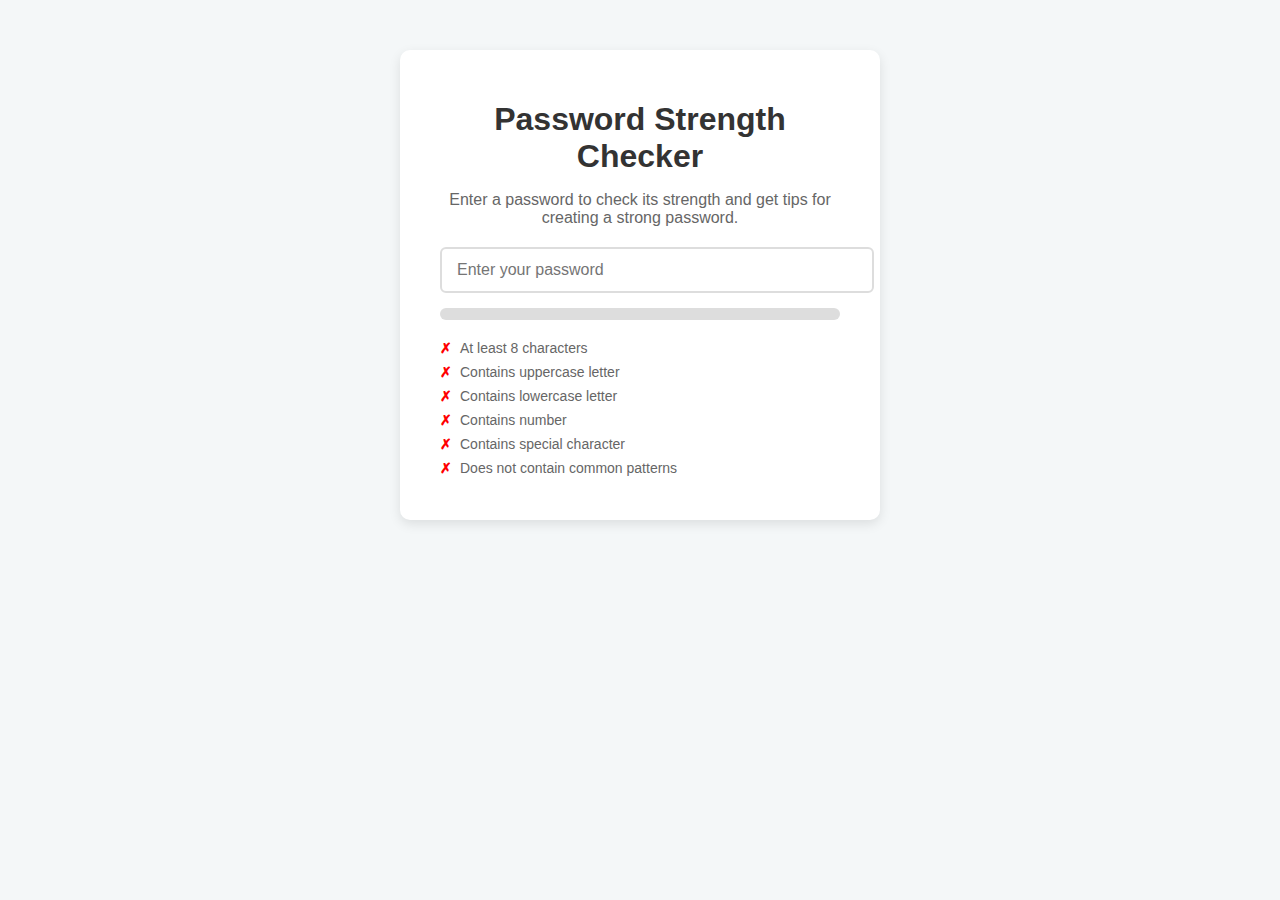
<file: password-strength-checker/index.html>
<!DOCTYPE html>
<html lang="en">
<head>
    <meta charset="UTF-8" />
    <meta name="viewport" content="width=device-width, initial-scale=1" />
    <title>Password Strength Checker</title>
    <link rel="stylesheet" href="style.css" />
</head>
<body>
    <div class="container">
        <h1>Password Strength Checker</h1>
        <p>Enter a password to check its strength and get tips for creating a strong password.</p>
        <input type="password" id="passwordInput" placeholder="Enter your password" />
        <div id="strengthMeter" class="strength-meter">
            <div id="strengthBar" class="strength-bar"></div>
        </div>
        <p id="strengthText" class="strength-text"></p>
        <ul id="criteriaList" class="criteria-list">
            <li id="lengthCriteria" class="invalid">At least 8 characters</li>
            <li id="uppercaseCriteria" class="invalid">Contains uppercase letter</li>
            <li id="lowercaseCriteria" class="invalid">Contains lowercase letter</li>
            <li id="numberCriteria" class="invalid">Contains number</li>
            <li id="specialCharCriteria" class="invalid">Contains special character</li>
            <li id="commonPatternCriteria" class="invalid">Does not contain common patterns</li>
        </ul>
    </div>
    <script src="script.js"></script>
</body>
</html>
</file>
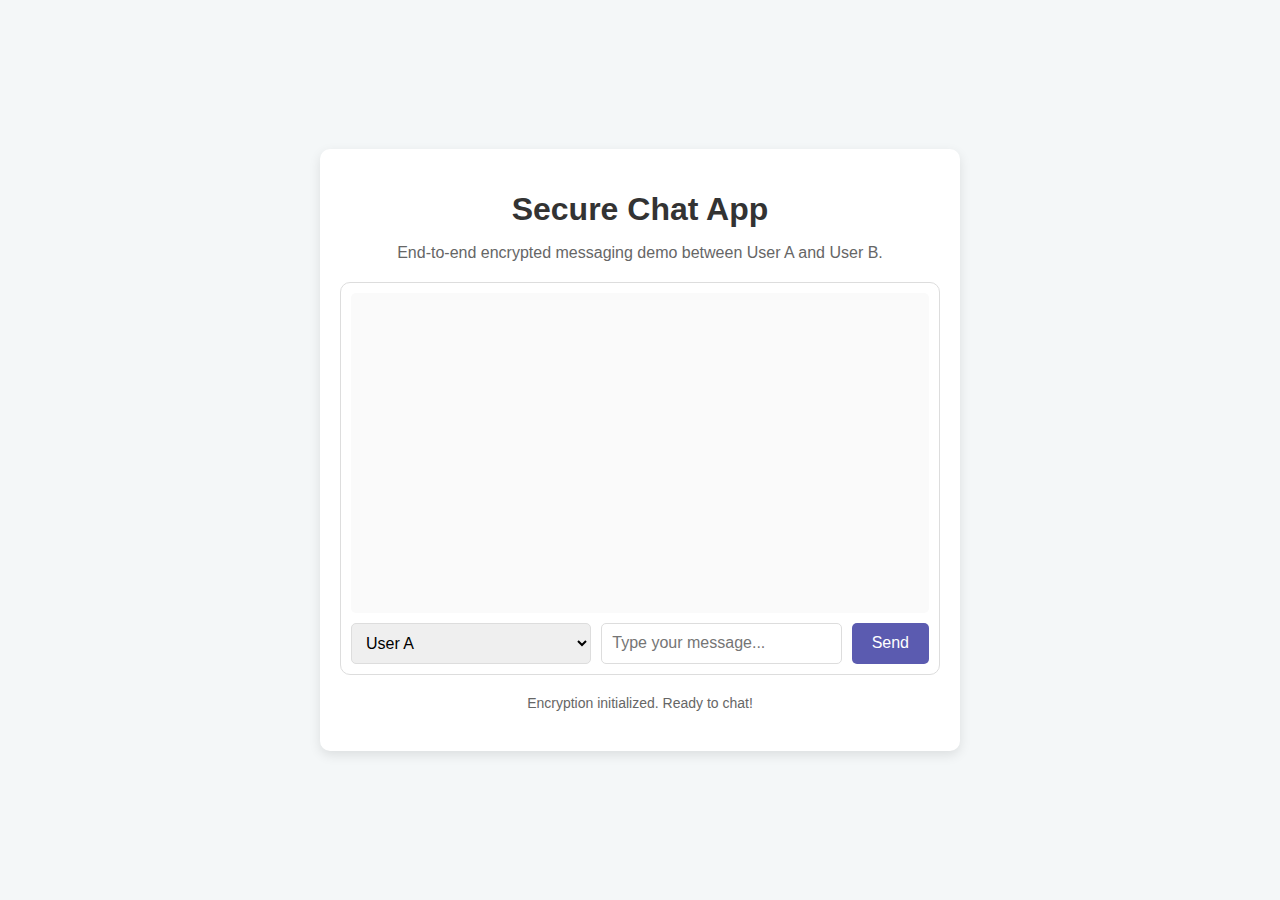
<file: secure-chat-app/index.html>
<!DOCTYPE html>
<html lang="en">
<head>
    <meta charset="UTF-8">
    <meta name="viewport" content="width=device-width, initial-scale=1.0">
    <title>Secure Chat App</title>
    <link rel="stylesheet" href="style.css">
</head>
<body>
    <div class="container">
        <h1>Secure Chat App</h1>
        <p>End-to-end encrypted messaging demo between User A and User B.</p>
        <div class="chat-container">
            <div id="chatMessages" class="chat-messages"></div>
            <div class="input-container">
                <select id="userSelect">
                    <option value="A">User A</option>
                    <option value="B">User B</option>
                </select>
                <input type="text" id="messageInput" placeholder="Type your message..." />
                <button id="sendButton">Send</button>
            </div>
        </div>
        <div class="status">
            <p id="statusText">Initializing encryption...</p>
        </div>
    </div>
    <script src="script.js"></script>
</body>
</html>
</file>
<file: password-strength-checker/style.css>
body {
    font-family: Arial, sans-serif;
    background-color: #f4f7f8;
    margin: 0;
    padding: 0;
    display: flex;
    justify-content: center;
    align-items: flex-start;
    min-height: 100vh;
}

.container {
    background-color: white;
    margin-top: 50px;
    padding: 30px 40px;
    border-radius: 10px;
    box-shadow: 0 4px 12px rgba(0,0,0,0.1);
    width: 100%;
    max-width: 400px;
    text-align: center;
}

h1 {
    margin-bottom: 10px;
    color: #333;
}

p {
    color: #666;
    margin-bottom: 20px;
}

input[type="password"] {
    width: 100%;
    padding: 12px 15px;
    font-size: 16px;
    border: 2px solid #ddd;
    border-radius: 6px;
    outline: none;
    transition: border-color 0.3s ease;
}

input[type="password"]:focus {
    border-color: #5b5bb0;
}

.strength-meter {
    width: 100%;
    height: 12px;
    background-color: #ddd;
    border-radius: 6px;
    margin-top: 15px;
    overflow: hidden;
}

.strength-bar {
    height: 100%;
    width: 0%;
    background-color: red;
    transition: width 0.4s ease, background-color 0.4s ease;
}

.strength-text {
    margin-top: 10px;
    font-weight: bold;
    color: #333;
}

.criteria-list {
    list-style: none;
    padding-left: 0;
    margin-top: 20px;
    text-align: left;
    font-size: 14px;
    color: #666;
}

.criteria-list li {
    margin-bottom: 8px;
    padding-left: 20px;
    position: relative;
}

.criteria-list li::before {
    content: "✗";
    position: absolute;
    left: 0;
    color: red;
    font-weight: bold;
}

.criteria-list li.valid::before {
    content: "✓";
    color: green;
}
</file>
<file: secure-chat-app/style.css>
body {
    font-family: Arial, sans-serif;
    background-color: #f4f7f8;
    margin: 0;
    padding: 0;
    display: flex;
    justify-content: center;
    align-items: center;
    min-height: 100vh;
}

.container {
    background-color: white;
    padding: 20px;
    border-radius: 10px;
    box-shadow: 0 4px 12px rgba(0,0,0,0.1);
    width: 100%;
    max-width: 600px;
    text-align: center;
}

h1 {
    margin-bottom: 10px;
    color: #333;
}

p {
    color: #666;
    margin-bottom: 20px;
}

.chat-container {
    border: 1px solid #ddd;
    border-radius: 10px;
    padding: 10px;
    margin-bottom: 20px;
}

.chat-messages {
    height: 300px;
    overflow-y: auto;
    background-color: #fafafa;
    padding: 10px;
    border-radius: 5px;
    margin-bottom: 10px;
}

.message {
    margin-bottom: 10px;
    padding: 8px;
    border-radius: 5px;
    max-width: 80%;
}

.message.user-a {
    background-color: #e3f2fd;
    align-self: flex-start;
    margin-right: auto;
}

.message.user-b {
    background-color: #f3e5f5;
    align-self: flex-end;
    margin-left: auto;
}

.input-container {
    display: flex;
    gap: 10px;
}

select, input[type="text"] {
    flex: 1;
    padding: 10px;
    border: 1px solid #ddd;
    border-radius: 5px;
    font-size: 16px;
}

button {
    padding: 10px 20px;
    background-color: #5b5bb0;
    color: white;
    border: none;
    border-radius: 5px;
    cursor: pointer;
    font-size: 16px;
}

button:hover {
    background-color: #4a4a9e;
}

.status {
    margin-top: 20px;
}

.status p {
    color: #666;
    font-size: 14px;
}
</file>
